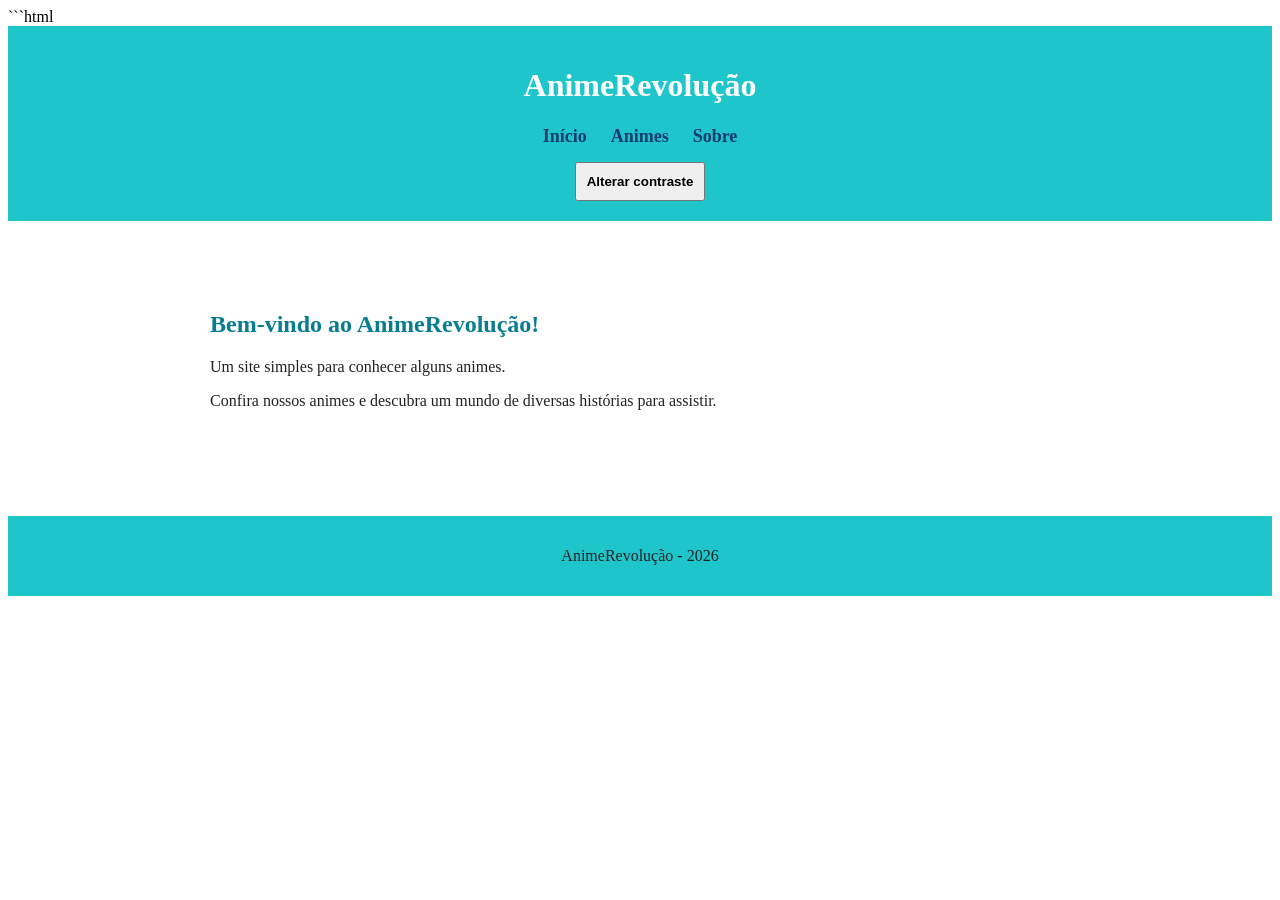
<file: index.html>
```html
<!DOCTYPE html>
<html lang="pt-br">

<head>
    <meta charset="UTF-8">
    <meta name="viewport" content="width=device-width, initial-scale=1.0">
    <title>AnimeRevolução</title>
    <link rel="stylesheet" href="estilo.css">
</head>

<body id="pagina">

    <header>
        <h1>AnimeRevolução</h1>

        <nav>
            <a href="index.html">Início</a>
            <a href="animes.html">Animes</a>
            <a href="sobre.html">Sobre</a>
        </nav>

        <button id="botaoContraste" onclick="alternarContraste()">
            Alterar contraste
        </button>
    </header>

    <main>
        <section class="conteudo">
            <h2>Bem-vindo ao AnimeRevolução!</h2>
            <p>Um site simples para conhecer alguns animes.</p>
            <p>Confira nossos animes e descubra um mundo de diversas histórias para assistir.</p>
        </section>
    </main>

    <footer>
        <p>AnimeRevolução - 2026</p>
    </footer>

    <script src="script.js"></script>

</body>
</html>
</file>
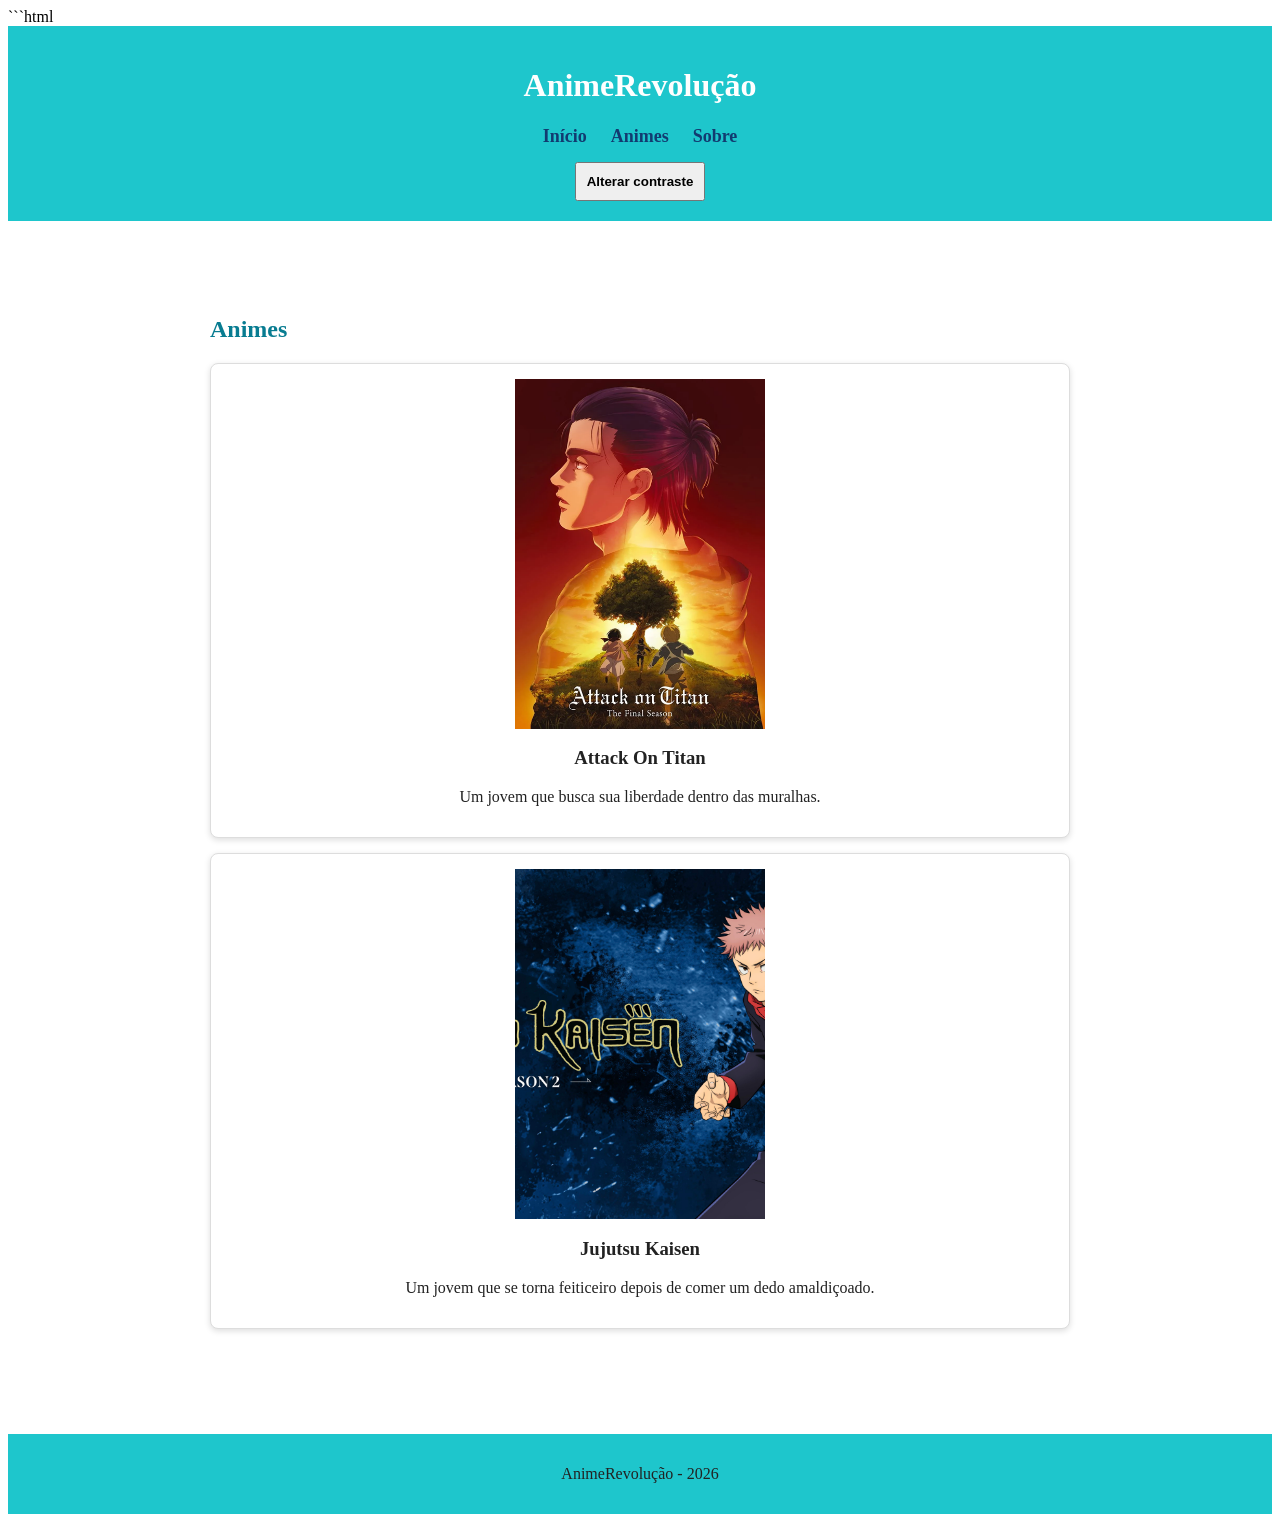
<file: animes.html>
```html
<!DOCTYPE html>
<html lang="pt-br">

<head>
    <meta charset="UTF-8">
    <meta name="viewport" content="width=device-width, initial-scale=1.0">
    <title>Animes - AnimeRevolução</title>
    <link rel="stylesheet" href="estilo.css">
</head>

<body id="pagina">

    <header>
        <h1>AnimeRevolução</h1>

        <nav>
            <a href="index.html">Início</a>
            <a href="animes.html">Animes</a>
            <a href="sobre.html">Sobre</a>
        </nav>

        <button id="botaoContraste" onclick="alternarContraste()">
            Alterar contraste
        </button>
    </header>

    <main>
        <section id="lista-animes">
            <h2>Animes</h2>

            <article class="anime">
                <img src="imagens/Attack_on_Titan.webp" alt="Attack On Titan">
                <h3>Attack On Titan</h3>
                <p>Um jovem que busca sua liberdade dentro das muralhas.</p>
            </article>

            <article class="anime">
                <img src="imagens/5191373ef55f02d2916a58cda6be408c65a407802d78204f28bfb69242400bc9.jpg" alt="Jujutsu Kaisen">
                <h3>Jujutsu Kaisen</h3>
                <p>Um jovem que se torna feiticeiro depois de comer um dedo amaldiçoado.</p>
            </article>

        </section>
    </main>

    <footer>
        <p>AnimeRevolução - 2026</p>
    </footer>

    <script src="script.js"></script>

</body>
</html>
</file>
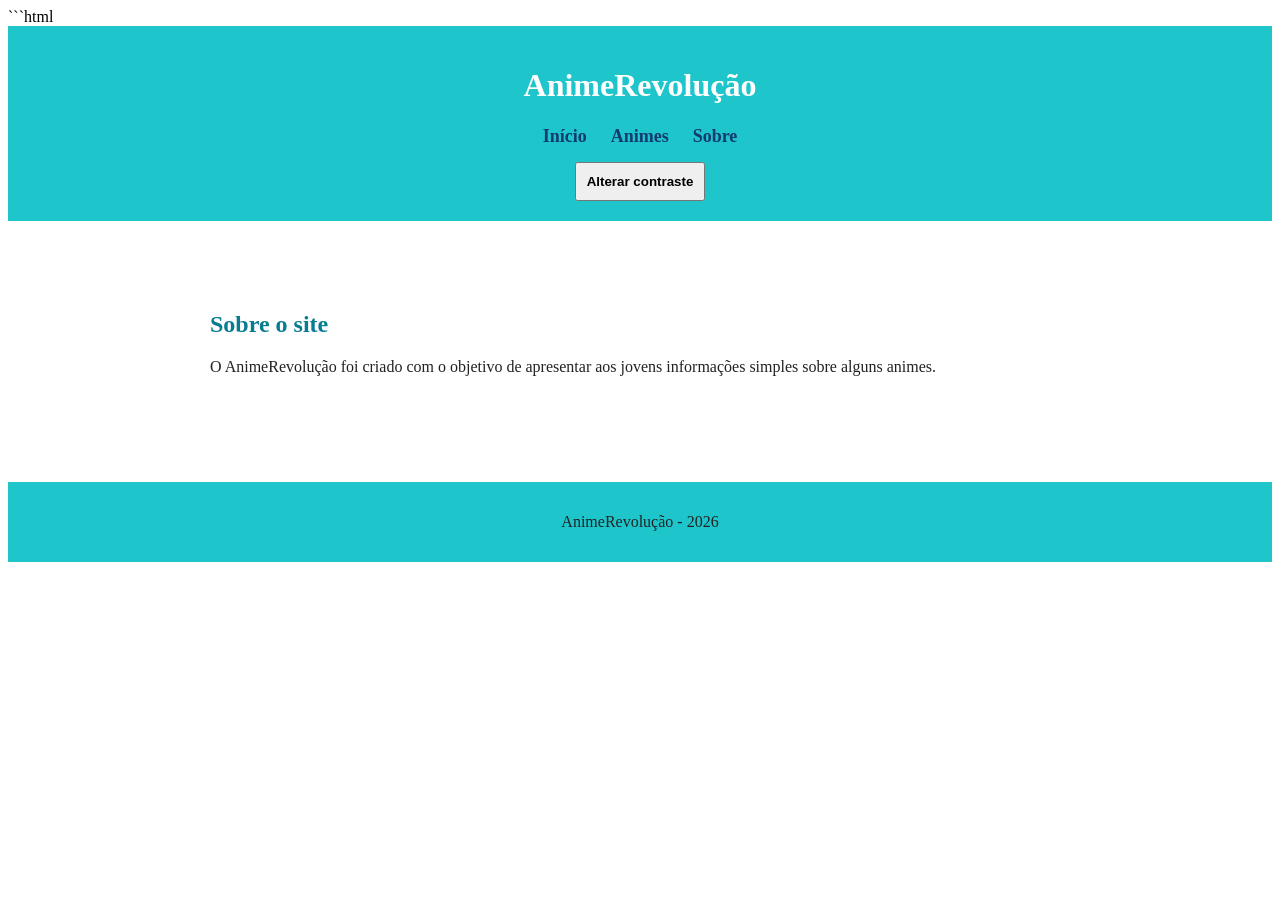
<file: sobre.html>
```html
<!DOCTYPE html>
<html lang="pt-br">

<head>
    <meta charset="UTF-8">
    <meta name="viewport" content="width=device-width, initial-scale=1.0">
    <title>Sobre - AnimeRevolução</title>
    <link rel="stylesheet" href="estilo.css">
</head>

<body id="pagina">

    <header>
        <h1>AnimeRevolução</h1>

        <nav>
            <a href="index.html">Início</a>
            <a href="animes.html">Animes</a>
            <a href="sobre.html">Sobre</a>
        </nav>

        <button id="botaoContraste" onclick="alternarContraste()">
            Alterar contraste
        </button>
    </header>

    <main>
        <section class="conteudo">
            <h2>Sobre o site</h2>

            <p>
                O AnimeRevolução foi criado com o objetivo de apresentar
                aos jovens informações simples sobre alguns animes.
            </p>
        </section>
    </main>

    <footer>
        <p>AnimeRevolução - 2026</p>
    </footer>

    <script src="script.js"></script>

</body>
</html>
</file>
<file: estilo.css>
```css
body {
    font-family: Arial, sans-serif;
    margin: 0;
    background-color: #f0f8f8;
    color: #222;
}

header {
    background-color: #1ec6cc;
    color: white;
    padding: 20px;
    text-align: center;
}

nav a {
    color: #123b70;
    text-decoration: none;
    margin: 10px;
    font-weight: bold;
    font-size: 18px;
}

nav a:hover {
    text-decoration: underline;
}

main {
    max-width: 900px;
    margin: 30px auto;
    padding: 20px;
}

section {
    background-color: white;
    color: #222;
    padding: 20px;
    margin-bottom: 20px;
    border-radius: 8px;
}

article {
    border: 1px solid #ddd;
    padding: 15px;
    margin: 15px 0;
    border-radius: 8px;
    text-align: center;
    box-shadow: 0 2px 6px #ddd;
}

footer {
    background-color: #1ec6cc;
    color: #222;
    text-align: center;
    padding: 15px;
}

img {
    max-width: 100%;
    width: 250px;
    height: 350px;
    object-fit: cover;
}

h1 {
    font-size: 32px;
}

h2 {
    color: #087c91;
}

#lista-animes {
    padding-top: 25px;
}

.anime {
    background-color: white;
}

/* Botão de contraste */
#botaoContraste {
    padding: 10px;
    margin-top: 15px;
    cursor: pointer;
    font-weight: bold;
}

/* Contraste alto */
.alto-contraste {
    background-color: black;
    color: white;
}

.alto-contraste header,
.alto-contraste footer {
    background-color: black;
    color: white;
    border: 2px solid white;
}

.alto-contraste section,
.alto-contraste article {
    background-color: black;
    color: white;
    border: 1px solid white;
}

.alto-contraste h2,
.alto-contraste nav a {
    color: yellow;
}

@media (max-width: 600px) {
    main {
        margin: 10px auto;
        padding: 10px;
    }

    nav a {
        display: inline-block;
        margin: 8px;
    }
}
</file>
